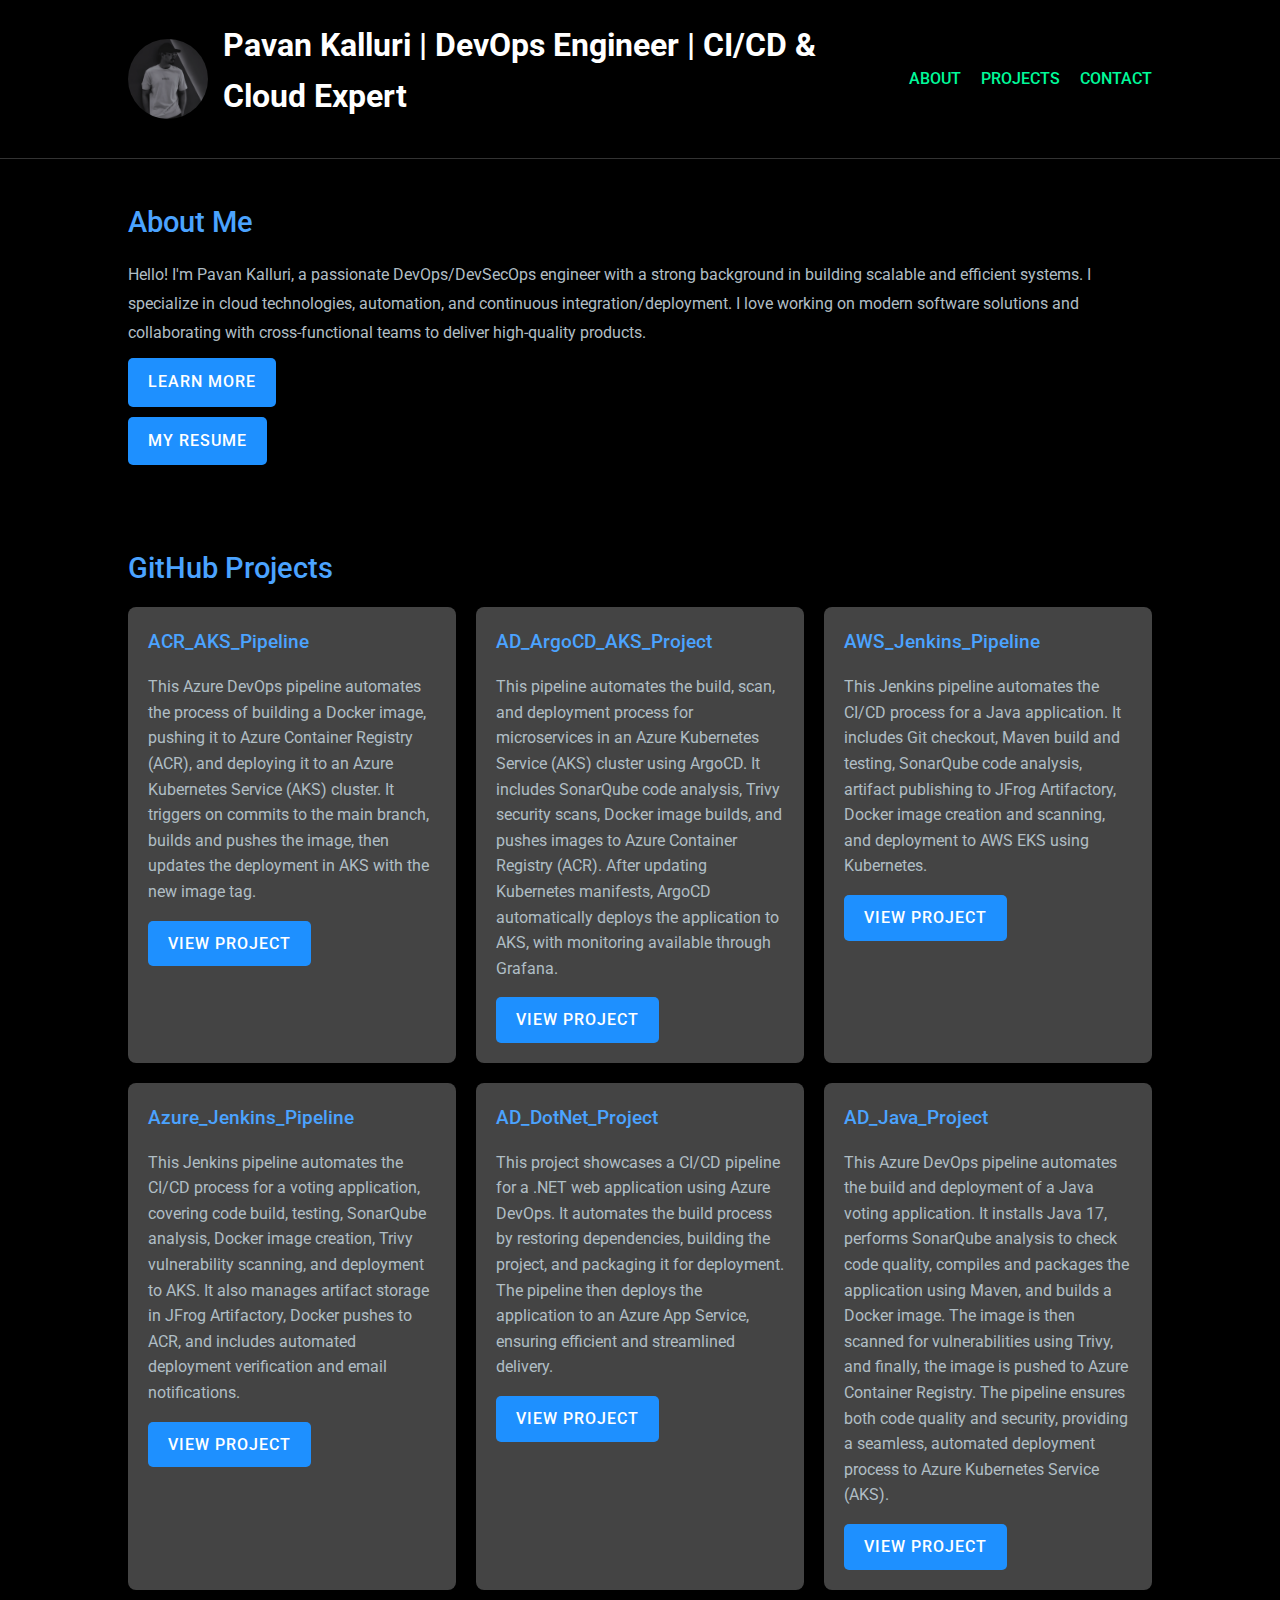
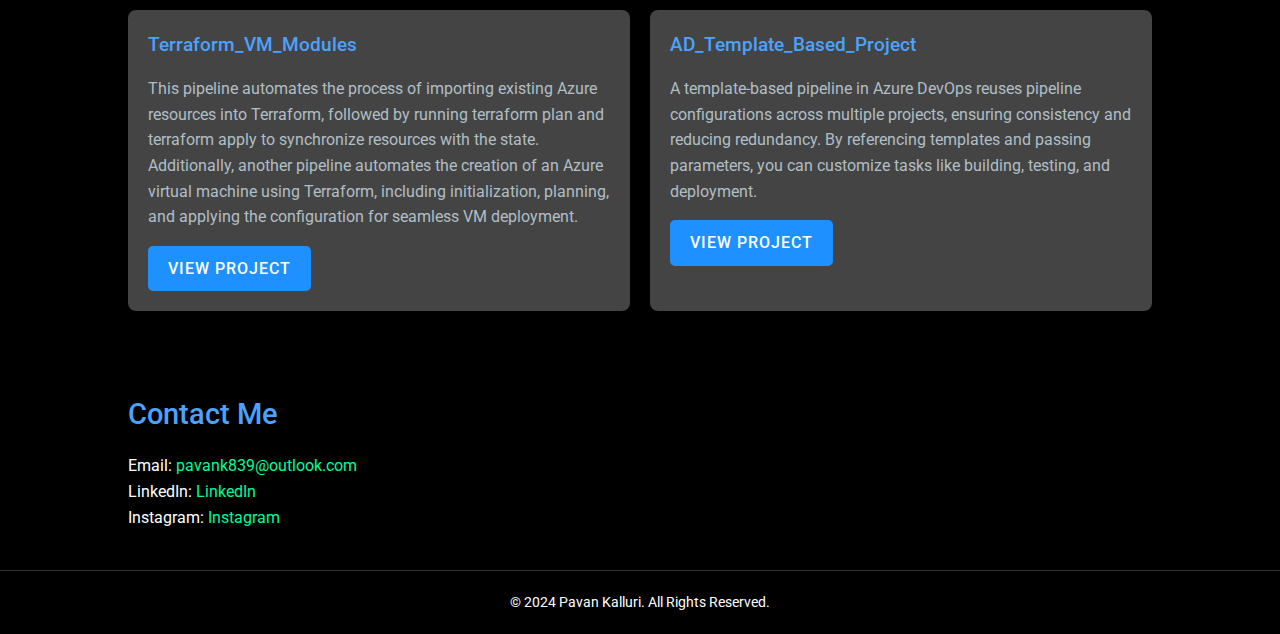
<file: index.html>
<!DOCTYPE html>
<html lang="en">
<head>
    <meta charset="UTF-8">
    <meta name="viewport" content="width=device-width, initial-scale=1.0">
    <title>Pavan Kalluri - Portfolio</title>
    <link rel="stylesheet" href="css/style.css">
    <link href="https://fonts.googleapis.com/css2?family=Roboto:wght@400;500;700&display=swap" rel="stylesheet">
</head>
<body>
    <header style="background-color: #000000; color: white;">
        <div class="container">
            <div class="profile">
                <img src="assets/images/image.jpg" alt="Pavan Kalluri" class="profile-img">
                <h1>Pavan Kalluri | DevOps Engineer | CI/CD & Cloud Expert</h1>
            </div>
            <nav>
                <ul>
                    <li><a href="about.html" style="color: #00FA9A;">About</a></li>
                    <li><a href="#projects" style="color: #00FA9A;">Projects</a></li>
                    <li><a href="#contact" style="color: #00FA9A;">Contact</a></li>
                </ul>
            </nav>
        </div>
    </header>

    <section id="about" class="section" style="background-color: #000000; color: white;">
        <div class="container">
            <h2>About Me</h2>
            <p>Hello! I'm Pavan Kalluri, a passionate DevOps/DevSecOps engineer with a strong background in building scalable and efficient systems. I specialize in cloud technologies, automation, and continuous integration/deployment. I love working on modern software solutions and collaborating with cross-functional teams to deliver high-quality products.</p>
            <p><a href="about.html" class="btn" style="background-color: #1E90FF; color: white;">Learn More</a></p>
            <p><a href="assets/files/pavankalluri_devops_3y+.pdf" class="btn" style="background-color: #1E90FF; color: white;">My Resume</a></p>
        </div>
    </section>

    <section id="projects" class="section" style="background-color: #000000; color: white;">
        <div class="container">
            <h2>GitHub Projects</h2>
            <div class="project-list">
                <div class="project-card">
                    <h3>ACR_AKS_Pipeline</h3>
                    <p>This Azure DevOps pipeline automates the process of building a Docker image, pushing it to Azure Container Registry (ACR), and deploying it to an Azure Kubernetes Service (AKS) cluster. It triggers on commits to the main branch, builds and pushes the image, then updates the deployment in AKS with the new image tag.</p>
                    <a href="https://github.com/devops839/AD_ACR_AKS_Pipeline" target="_blank" class="btn" style="background-color: #1E90FF; color: white;">View Project</a>
                </div>
                <div class="project-card">
                    <h3>AD_ArgoCD_AKS_Project</h3>
                    <p>This pipeline automates the build, scan, and deployment process for microservices in an Azure Kubernetes Service (AKS) cluster using ArgoCD. It includes SonarQube code analysis, Trivy security scans, Docker image builds, and pushes images to Azure Container Registry (ACR). After updating Kubernetes manifests, ArgoCD automatically deploys the application to AKS, with monitoring available through Grafana.</p>
                    <a href="https://github.com/devops839/AD_ArgoCD_AKS_Project" target="_blank" class="btn" style="background-color: #1E90FF; color: white;">View Project</a>
                </div>
                <div class="project-card">
                    <h3>AWS_Jenkins_Pipeline</h3>
                    <p>This Jenkins pipeline automates the CI/CD process for a Java application. It includes Git checkout, Maven build and testing, SonarQube code analysis, artifact publishing to JFrog Artifactory, Docker image creation and scanning, and deployment to AWS EKS using Kubernetes.</p>
                    <a href="https://github.com/devops839/AWS_Jenkins_Pipeline" target="_blank" class="btn" style="background-color: #1E90FF; color: white;">View Project</a>
                </div>
                <div class="project-card">
                    <h3>Azure_Jenkins_Pipeline</h3>
                    <p>This Jenkins pipeline automates the CI/CD process for a voting application, covering code build, testing, SonarQube analysis, Docker image creation, Trivy vulnerability scanning, and deployment to AKS. It also manages artifact storage in JFrog Artifactory, Docker pushes to ACR, and includes automated deployment verification and email notifications.</p>
                    <a href="https://github.com/devops839/Azure_Jenkins_Pipeline" target="_blank" class="btn" style="background-color: #1E90FF; color: white;">View Project</a>
                </div>
                <div class="project-card">
                    <h3>AD_DotNet_Project</h3>
                    <p>This project showcases a CI/CD pipeline for a .NET web application using Azure DevOps. It automates the build process by restoring dependencies, building the project, and packaging it for deployment. The pipeline then deploys the application to an Azure App Service, ensuring efficient and streamlined delivery.</p>
                    <a href="https://github.com/devops839/CoffeeShop-DotNet" target="_blank" class="btn" style="background-color: #1E90FF; color: white;">View Project</a>
                </div>
                <div class="project-card">
                    <h3>AD_Java_Project</h3>
                    <p>This Azure DevOps pipeline automates the build and deployment of a Java voting application. It installs Java 17, performs SonarQube analysis to check code quality, compiles and packages the application using Maven, and builds a Docker image. The image is then scanned for vulnerabilities using Trivy, and finally, the image is pushed to Azure Container Registry. The pipeline ensures both code quality and security, providing a seamless, automated deployment process to Azure Kubernetes Service (AKS).</p>
                    <a href="https://github.com/devops839/AD_Java_Project" target="_blank" class="btn" style="background-color: #1E90FF; color: white;">View Project</a>
                </div>
                <div class="project-card">
                    <h3>Terraform_VM_Modules</h3>
                    <p>This pipeline automates the process of importing existing Azure resources into Terraform, followed by running terraform plan and terraform apply to synchronize resources with the state. Additionally, another pipeline automates the creation of an Azure virtual machine using Terraform, including initialization, planning, and applying the configuration for seamless VM deployment.</p>
                    <a href="https://github.com/devops839/Terraform_VM_Modules" target="_blank" class="btn" style="background-color: #1E90FF; color: white;">View Project</a>
                </div>
                <div class="project-card">
                    <h3>AD_Template_Based_Project</h3>
                    <p>A template-based pipeline in Azure DevOps reuses pipeline configurations across multiple projects, ensuring consistency and reducing redundancy. By referencing templates and passing parameters, you can customize tasks like building, testing, and deployment.</p>
                    <a href="https://github.com/devops839/AzureDevOps_Template_Based_Project" target="_blank" class="btn" style="background-color: #1E90FF; color: white;">View Project</a>
                </div>
            </div>
        </div>
    </section>

    <section id="contact" class="section" style="background-color: #000000; color: white;">
        <div class="container">
            <h2>Contact Me</h2>
            <p>Email: <a href="mailto:pavank839@outlook.com" style="color: #00FA9A;">pavank839@outlook.com</a></p>
            <p>LinkedIn: <a href="https://www.linkedin.com/in/iampavankalluri" target="_blank" style="color: #00FA9A;">LinkedIn</a></p>
            <p>Instagram: <a href="https://www.instagram.com/p_a_v_a_n_8_3_9/" target="_blank" style="color: #00FA9A;">Instagram</a></p>
        </div>
    </section>

    <footer style="background-color: #000000; color: white;">
        <div class="container">
            <p>&copy; 2024 Pavan Kalluri. All Rights Reserved.</p>
        </div>
    </footer>

    <script src="js/script.js"></script>
</body>
</html>
</file>
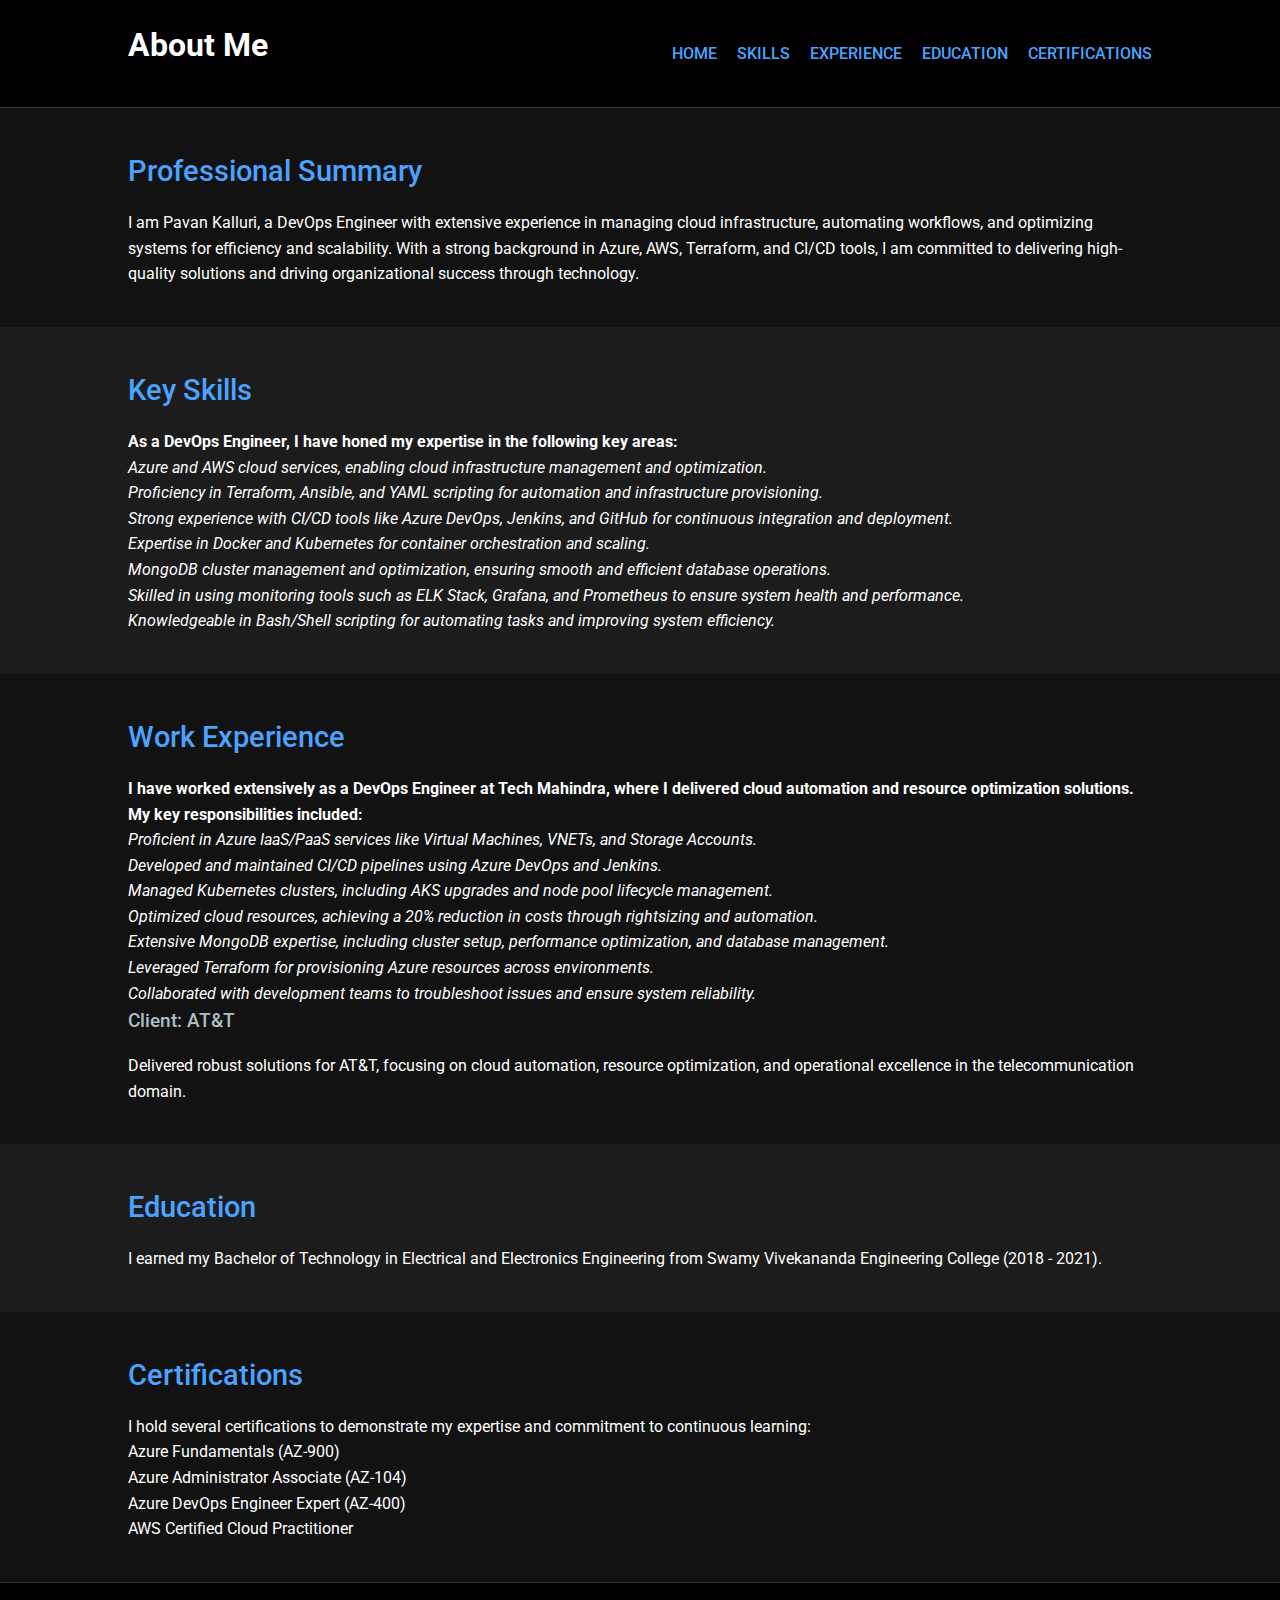
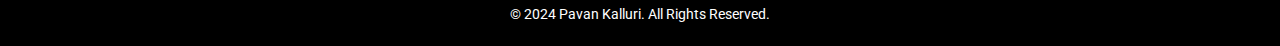
<file: about.html>
<!DOCTYPE html>
<html lang="en">
<head>
    <meta charset="UTF-8">
    <meta name="viewport" content="width=device-width, initial-scale=1.0">
    <title>About - Pavan Kalluri</title>
    <link rel="stylesheet" href="css/style.css">
    <link href="https://fonts.googleapis.com/css2?family=Roboto:wght@400;500;700&display=swap" rel="stylesheet">
</head>
<body>
    <header>
        <div class="container">
            <h1>About Me</h1>
            <nav>
                <ul>
                    <li><a href="index.html">Home</a></li>
                    <li><a href="#skills">Skills</a></li>
                    <li><a href="#experience">Experience</a></li>
                    <li><a href="#education">Education</a></li>
                    <li><a href="#certifications">Certifications</a></li>
                </ul>
            </nav>
        </div>
    </header>

    <section id="profile" class="section">
        <div class="container">
            <h2>Professional Summary</h2>
            <p>
                I am Pavan Kalluri, a DevOps Engineer with extensive experience in managing cloud infrastructure, automating workflows, and optimizing systems for efficiency and scalability. With a strong background in Azure, AWS, Terraform, and CI/CD tools, I am committed to delivering high-quality solutions and driving organizational success through technology.
            </p>
        </div>
    </section>

    <section id="skills" class="section">
        <div class="container">
            <h2>Key Skills</h2>
            <p>
                <b> As a DevOps Engineer, I have honed my expertise in the following key areas:</b>
                    <i><br>
                    Azure and AWS cloud services, enabling cloud infrastructure management and optimization.<br>
                    Proficiency in Terraform, Ansible, and YAML scripting for automation and infrastructure provisioning.<br>
                    Strong experience with CI/CD tools like Azure DevOps, Jenkins, and GitHub for continuous integration and deployment.<br>
                    Expertise in Docker and Kubernetes for container orchestration and scaling.<br>
                    MongoDB cluster management and optimization, ensuring smooth and efficient database operations.<br>
                    Skilled in using monitoring tools such as ELK Stack, Grafana, and Prometheus to ensure system health and performance.<br>
                    Knowledgeable in Bash/Shell scripting for automating tasks and improving system efficiency.
                </i>
            </p>
        </div>
    </section>

    <section id="experience" class="section">
        <div class="container">
            <h2>Work Experience</h2>
            <p>
                <b>I have worked extensively as a DevOps Engineer at Tech Mahindra, where I delivered cloud automation and resource optimization solutions. My key responsibilities included:</b>
                    <i><br>
                    Proficient in Azure IaaS/PaaS services like Virtual Machines, VNETs, and Storage Accounts.<br>
                    Developed and maintained CI/CD pipelines using Azure DevOps and Jenkins.<br>
                    Managed Kubernetes clusters, including AKS upgrades and node pool lifecycle management.<br>
                    Optimized cloud resources, achieving a 20% reduction in costs through rightsizing and automation.<br>
                    Extensive MongoDB expertise, including cluster setup, performance optimization, and database management.<br>
                    Leveraged Terraform for provisioning Azure resources across environments.<br>
                    Collaborated with development teams to troubleshoot issues and ensure system reliability.
                </i>
            </p>

            <h3>Client: AT&T</h3>
            <p>
                Delivered robust solutions for AT&T, focusing on cloud automation, resource optimization, and operational excellence in the telecommunication domain.
            </p>
        </div>
    </section>

    <section id="education" class="section">
        <div class="container">
            <h2>Education</h2>
            <p>
                I earned my Bachelor of Technology in Electrical and Electronics Engineering from Swamy Vivekananda Engineering College (2018 - 2021).
            </p>
        </div>
    </section>

    <section id="certifications" class="section">
        <div class="container">
            <h2>Certifications</h2>
            <p>
                I hold several certifications to demonstrate my expertise and commitment to continuous learning:
            </p>
            <p>
                Azure Fundamentals (AZ-900)<br>
                Azure Administrator Associate (AZ-104)<br>
                Azure DevOps Engineer Expert (AZ-400)<br>
                AWS Certified Cloud Practitioner
            </p>
        </div>
    </section>

    <footer>
        <div class="container">
            <p>&copy; 2024 Pavan Kalluri. All Rights Reserved.</p>
        </div>
    </footer>
</body>
</html>
</file>
<file: css/style.css>
/* Global Styles */
* {
    margin: 0;
    padding: 0;
    box-sizing: border-box;
    font-family: 'Roboto', sans-serif;
}

body {
    background-color: #000;
    color: #fff;
    line-height: 1.6;
}

.container {
    width: 80%;
    margin: 0 auto;
}

a {
    text-decoration: none;
    color: inherit;
}

h1, h2, h3 {
    margin-bottom: 1rem;
}

h1 {
    font-size: 2rem;
    font-weight: 700;
    color: #fff;
}

h2 {
    font-size: 1.8rem;
    font-weight: 500;
    color: #4BA3FF; /* Softer blue for headers */
}

h3 {
    font-size: 1.2rem;
    font-weight: 500;
    color: #B0BEC5; /* Softer grey color */
}

/* Header */
header {
    background-color: #000;
    padding: 20px 0;
    border-bottom: 1px solid #333;
}

header .container {
    display: flex;
    justify-content: space-between;
    align-items: center;
}

header .profile {
    display: flex;
    align-items: center;
}

header .profile-img {
    border-radius: 50%;
    margin-right: 15px;
    width: 80px;
    height: 80px;
}

header nav ul {
    list-style: none;
    display: flex;
}

header nav ul li {
    margin-left: 20px;
}

header nav ul li a {
    color: #4BA3FF; /* Softer blue links */
    font-weight: 500;
    text-transform: uppercase;
    font-size: 1rem;
}

header nav ul li a:hover {
    color: #00FA9A;
}

/* Section Styles */
.section {
    padding: 40px 0;
}

.section:nth-child(even) {
    background-color: #121212; /* Slightly darkened background for odd sections */
}

.btn {
    background-color: #4BA3FF; /* Softer blue button */
    color: #fff;
    padding: 10px 20px;
    border-radius: 5px;
    display: inline-block;
    text-align: center;
    font-weight: 500;
    text-transform: uppercase;
    letter-spacing: 1px;
    transition: background-color 0.3s ease;
}

.btn:hover {
    background-color: #00FA9A; /* Softer mint hover effect */
}

.project-list {
    display: flex;
    flex-wrap: wrap;
    gap: 20px;
}

.project-card {
    background-color: #333; /* Lighter dark background for cards */
    padding: 20px;
    border-radius: 8px;
    flex: 1;
    min-width: 280px;
    box-shadow: 0 4px 8px rgba(0, 0, 0, 0.2);
}

.project-card h3 {
    color: #4BA3FF; /* Softer blue header for cards */
}

.project-card p {
    margin-bottom: 1rem;
    color: #B0BEC5; /* Softer gray text for descriptions */
}

/* Contact Section */
#contact {
    background-color: #333;
    color: #fff;
    padding: 40px 0;
}

#contact p a {
    color: #4BA3FF; /* Softer blue for contact links */
    text-decoration: none;
}

#contact p a:hover {
    color: #00FA9A; /* Softer mint hover effect */
}

/* Footer */
footer {
    background-color: #000;
    padding: 20px 0;
    text-align: center;
    color: #fff;
    font-size: 0.9rem;
    border-top: 1px solid #333;
}

footer a {
    color: #4BA3FF;
    text-decoration: none;
    margin: 0 10px;
}

footer a:hover {
    color: #00FA9A;
}

/* About Section */
#about p {
    color: #B0BEC5; /* Softer gray text for About section */
    line-height: 1.8;
}

#about .btn {
    margin-top: 10px;
    background-color: #00FA9A;
}

#about .btn:hover {
    background-color: #4BA3FF;
}

/* Centered View Project Button with Gradient */
.view-project-btn {
    background: linear-gradient(45deg, #4BA3FF, #00FA9A);
    color: #fff;
    padding: 15px 25px;
    border-radius: 5px;
    font-weight: 600;
    font-size: 1.1rem;
    text-transform: uppercase;
    text-align: center;
    display: block;  /* Makes it a block-level element */
    width: max-content; /* Ensures the button's width is based on its content */
    margin: 20px auto; /* Centers the button horizontally */
    transition: transform 0.3s ease, background 0.3s ease;
}

.view-project-btn:hover {
    transform: scale(1.1); /* Slightly enlarges the button on hover */
    background: linear-gradient(45deg, #00FA9A, #4BA3FF);
}

.view-project-btn:focus {
    outline: none;
}

/* Subtle Color Enhancements */
.section:nth-child(odd) {
    background-color: #1C1C1C; /* Slightly lighter dark sections for better contrast */
}

h2 {
    color: #4BA3FF; /* Softer blue section header */
}

.project-card {
    background-color: #444; /* Lightened project cards for better contrast */
}

.project-card h3 {
    color: #4BA3FF; /* Softer blue card header */
}

.project-card p {
    color: #B0BEC5; /* Softer gray text for descriptions */
}
</file>
